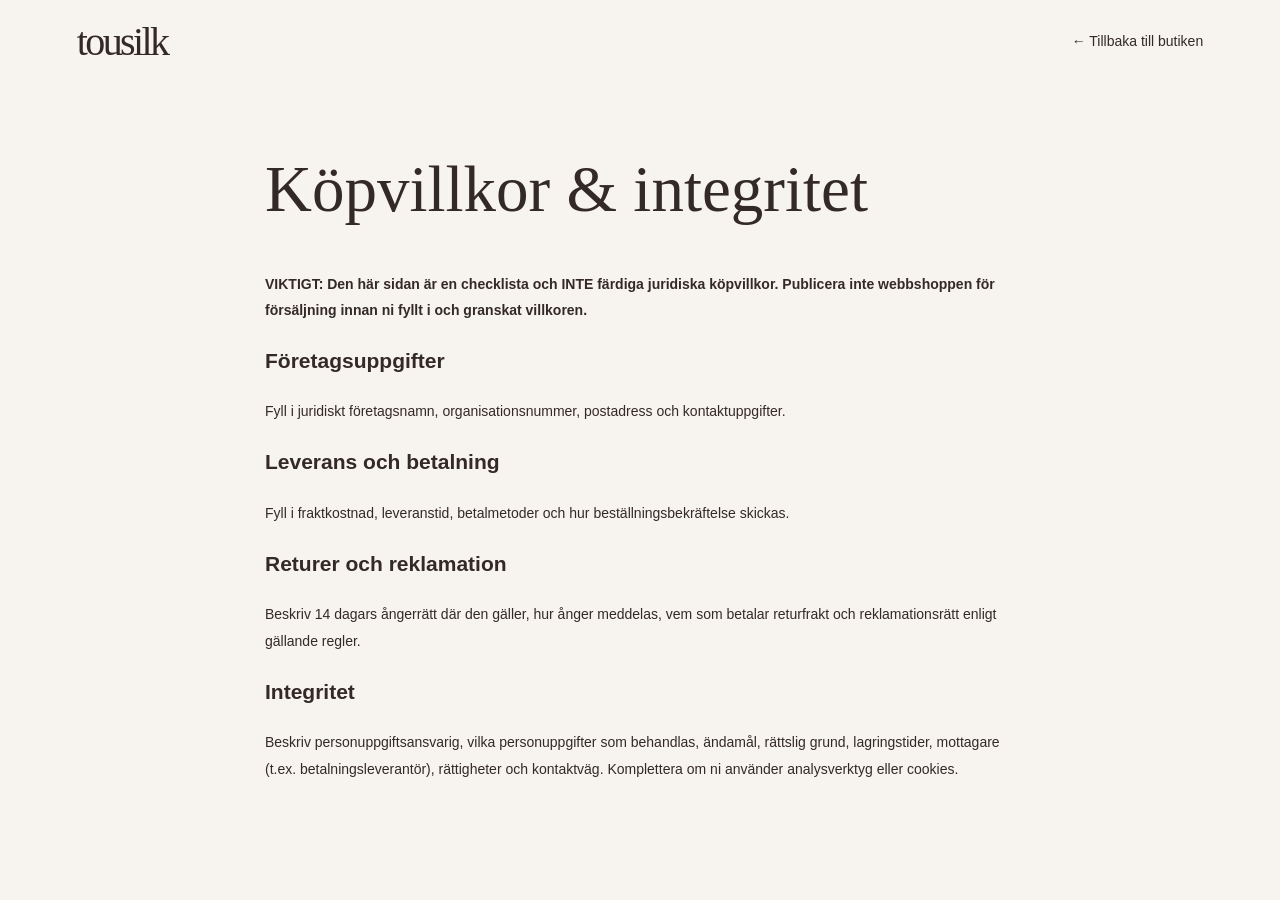
<file: policies.html>
<!doctype html><html lang="sv"><head><meta charset="UTF-8"><meta name="viewport" content="width=device-width,initial-scale=1"><title>Villkor & integritet — Tousilk</title><link rel="stylesheet" href="styles.css"></head><body><header class="header"><a class="logo" href="index.html">tousilk</a><a href="index.html">← Tillbaka till butiken</a></header><main style="max-width:800px;margin:70px auto;padding:0 25px;line-height:1.9"><h1 style="font:65px Italiana,serif">Köpvillkor & integritet</h1><p><strong>VIKTIGT: Den här sidan är en checklista och INTE färdiga juridiska köpvillkor. Publicera inte webbshoppen för försäljning innan ni fyllt i och granskat villkoren.</strong></p><h2>Företagsuppgifter</h2><p>Fyll i juridiskt företagsnamn, organisationsnummer, postadress och kontaktuppgifter.</p><h2>Leverans och betalning</h2><p>Fyll i fraktkostnad, leveranstid, betalmetoder och hur beställningsbekräftelse skickas.</p><h2>Returer och reklamation</h2><p>Beskriv 14 dagars ångerrätt där den gäller, hur ånger meddelas, vem som betalar returfrakt och reklamationsrätt enligt gällande regler.</p><h2 id="privacy">Integritet</h2><p>Beskriv personuppgiftsansvarig, vilka personuppgifter som behandlas, ändamål, rättslig grund, lagringstider, mottagare (t.ex. betalningsleverantör), rättigheter och kontaktväg. Komplettera om ni använder analysverktyg eller cookies.</p></main></body></html>
</file>
<file: styles.css>
:root{--cream:#f7f3ee;--ink:#332a25;--muted:#847a72;--rose:#d8b6ad;--sand:#e9dfd3;--line:#e6ded6}*{box-sizing:border-box}html{scroll-behavior:smooth}body{margin:0;background:var(--cream);color:var(--ink);font-family:'DM Sans',sans-serif;font-size:14px}a{color:inherit;text-decoration:none}button{font:inherit;cursor:pointer}button:disabled{opacity:.45;cursor:not-allowed}.announcement{text-align:center;background:#4c3934;color:#fff;letter-spacing:.19em;font-size:10px;padding:11px}.header{height:82px;display:flex;align-items:center;justify-content:space-between;padding:0 6%;background:var(--cream);position:relative;z-index:2}.logo{font:40px 'Italiana',serif;letter-spacing:-.065em}.logo span{font:10px 'DM Sans',sans-serif;vertical-align:top;letter-spacing:0;margin-left:4px}.header nav{display:flex;gap:36px}.header nav a,.cart-button{font-size:12px;letter-spacing:.08em}.cart-button{background:none;border:0}.hero{min-height:650px;display:grid;grid-template-columns:48% 52%}.hero-copy{background:#eee6dc;padding:95px 9% 30px 13%;display:flex;flex-direction:column;align-items:flex-start}.eyebrow{font-size:10px;letter-spacing:.22em;font-weight:600}.hero h1,.section h2,.story h2,.newsletter h2{font:clamp(55px,6.3vw,104px)/.99 'Italiana',serif;letter-spacing:-.045em;font-weight:400;margin:35px 0}.hero h1 em,.section h2 em,.story h2 em,.newsletter h2 em{font-style:italic;color:#a4776f}.hero-copy>p{max-width:340px;line-height:1.9;color:#6c6159;font-size:14px;margin:0 0 36px}.button{display:inline-flex;align-items:center;justify-content:space-between;gap:30px;padding:19px 24px;border:0;font-size:12px;letter-spacing:.08em}.button-dark{background:#3e302c;color:#fff}.button:hover{filter:brightness(1.1)}.hero-bottom{font-size:9px;letter-spacing:.2em;margin-top:auto;padding-top:75px;color:#7b7068}.hero-art{background:#d9b8ae;position:relative;overflow:hidden;display:flex;align-items:center;justify-content:center}.hero-circle{width:75%;aspect-ratio:1;border:1px solid rgba(255,255,255,.35);border-radius:50%;position:absolute}.hero-art img{width:86%;max-height:620px;position:relative;filter:drop-shadow(18px 26px 16px rgba(78,50,45,.18));transform:rotate(-10deg)}.vertical-label{position:absolute;right:24px;bottom:40px;writing-mode:vertical-rl;font-size:10px;letter-spacing:.2em;color:#fff}.ticker{display:flex;justify-content:space-around;align-items:center;padding:24px 5%;border-bottom:1px solid var(--line);font-size:10px;letter-spacing:.2em}.section{padding:110px 6%}.section-heading{display:flex;justify-content:space-between;align-items:end;margin-bottom:45px}.section h2{font-size:72px;margin:22px 0 0}.section-heading p{line-height:1.8;color:var(--muted);text-align:right}.product-grid{display:grid;grid-template-columns:repeat(3,1fr);gap:22px}.product-image{aspect-ratio:3/3.7;position:relative;overflow:hidden;background:#e8dbcf}.product-card:nth-child(2) .product-image{background:#d7d9d3}.product-card:nth-child(3) .product-image{background:#e5c7bb}.product-image img{width:100%;height:100%;object-fit:contain;padding:13%;transition:transform .5s}.product-card:hover img{transform:scale(1.06) rotate(3deg)}.product-badge{position:absolute;top:18px;left:18px;font-size:9px;letter-spacing:.15em;z-index:1}.quick-add{position:absolute;bottom:15px;left:15px;right:15px;border:0;background:rgba(255,255,255,.95);padding:16px;opacity:0;transform:translateY(8px);transition:.2s}.product-card:hover .quick-add,.quick-add:focus{opacity:1;transform:none}.product-details{display:flex;justify-content:space-between;gap:12px;padding-top:19px}.product-details h3{font-size:18px;font-weight:400;margin:0 0 7px}.product-details p,.product-details small{color:var(--muted);font-size:12px;line-height:1.6}.product-details p{margin:0 0 5px}.product-details strong{font-weight:500;white-space:nowrap}.collection-note{font-size:11px;color:#91847c;margin-top:32px}.story{display:grid;grid-template-columns:1fr 1fr;min-height:580px}.story-art{background:#b8a49b;position:relative;display:flex;align-items:center;justify-content:center;overflow:hidden}.story-art>span{position:absolute;top:35px;left:35px;color:#fff;font-size:10px;letter-spacing:.2em}.story-symbol{font:390px 'Italiana',serif;color:#ead9c9;transform:rotate(18deg);text-shadow:25px 20px 0 rgba(77,49,44,.12)}.story-copy{background:#e8dfd5;padding:100px 12%}.story h2{font-size:clamp(48px,5vw,80px);margin:34px 0}.story-copy p{max-width:360px;line-height:2;color:#756961}.text-link{display:inline-block;margin-top:20px;border-bottom:1px solid;padding-bottom:9px;font-size:12px}.features{display:grid;grid-template-columns:repeat(3,1fr);gap:60px;padding:85px 7%;border-bottom:1px solid var(--line)}.features>div>span{font-size:11px;color:#a67b70}.features h3{font:30px 'Italiana',serif}.features p{line-height:1.8;color:var(--muted);max-width:280px}.newsletter{text-align:center;padding:120px 20px 130px}.newsletter h2{font-size:75px;margin:28px 0}.newsletter p{color:var(--muted);margin-bottom:30px}footer{background:#3e302c;color:#f7f3ee;padding:65px 6% 25px}.footer-main{display:flex;align-items:center;justify-content:space-between}.footer-main p{font-size:12px;color:#d3c6bc}.footer-links{display:flex;gap:25px;margin:40px 0 55px;font-size:12px}.footer-bottom{display:flex;justify-content:space-between;border-top:1px solid #685650;padding-top:22px;font-size:10px;letter-spacing:.12em;color:#d3c6bc}.backdrop{position:fixed;inset:0;background:#0006;z-index:9}.backdrop[hidden]{display:none}.drawer{position:fixed;top:0;right:0;bottom:0;width:min(450px,100%);background:var(--cream);z-index:10;transform:translateX(101%);transition:transform .3s;display:flex;flex-direction:column;padding:25px}.drawer.open{transform:translateX(0)}.drawer-head{display:flex;justify-content:space-between;align-items:center;border-bottom:1px solid var(--line)}.drawer-head h2{font:35px 'Italiana',serif}.drawer-head button,.remove{border:0;background:none;font-size:28px}.cart-items{flex:1;overflow:auto;padding-top:15px}.cart-item{display:grid;grid-template-columns:95px 1fr 30px;gap:15px;padding:15px 0;border-bottom:1px solid var(--line)}.cart-item img{width:95px;height:110px;background:#e9d7cc;object-fit:contain}.cart-item h3{font-weight:500;margin:5px 0}.cart-item p{color:var(--muted)}.qty{display:flex;gap:15px;align-items:center}.qty button{border:1px solid var(--line);background:none;width:25px;height:25px}.cart-bottom{border-top:1px solid var(--line);padding-top:20px}.subtotal{display:flex;justify-content:space-between;font-size:16px}.cart-bottom p,.cart-bottom small{color:var(--muted);font-size:11px;line-height:1.6}.checkout{width:100%;margin:12px 0}.empty{color:var(--muted);text-align:center;padding:70px 0}.no-scroll{overflow:hidden}@media(max-width:800px){.header{padding:0 5%;height:70px}.logo{font-size:34px}.header nav{gap:14px}.header nav a{font-size:10px}.hero{grid-template-columns:1fr}.hero-copy{padding:70px 8% 35px;min-height:490px}.hero h1{font-size:70px}.hero-art{min-height:420px}.hero-art img{max-height:420px;width:70%}.ticker{gap:10px;font-size:8px}.ticker span:nth-child(n+4){display:none}.section{padding:70px 5%}.section h2{font-size:55px}.section-heading{align-items:start}.section-heading p{font-size:11px}.product-grid{gap:12px}.product-details{flex-direction:column}.quick-add{opacity:1;transform:none;padding:12px}.story{grid-template-columns:1fr}.story-art{min-height:350px}.story-symbol{font-size:250px}.story-copy{padding:70px 8%}.features{gap:25px;padding:55px 5%}.newsletter h2{font-size:60px}}@media(max-width:560px){.header nav{display:none}.product-grid{grid-template-columns:1fr 1fr}.product-card:last-child{grid-column:1/-1;max-width:calc(50% - 6px)}.section-heading{display:block}.section-heading p{text-align:left}.product-details h3{font-size:16px}.features{grid-template-columns:1fr}.footer-main{display:block}.footer-links{flex-wrap:wrap}.footer-bottom{gap:15px}.newsletter h2{font-size:50px}}
</file>
